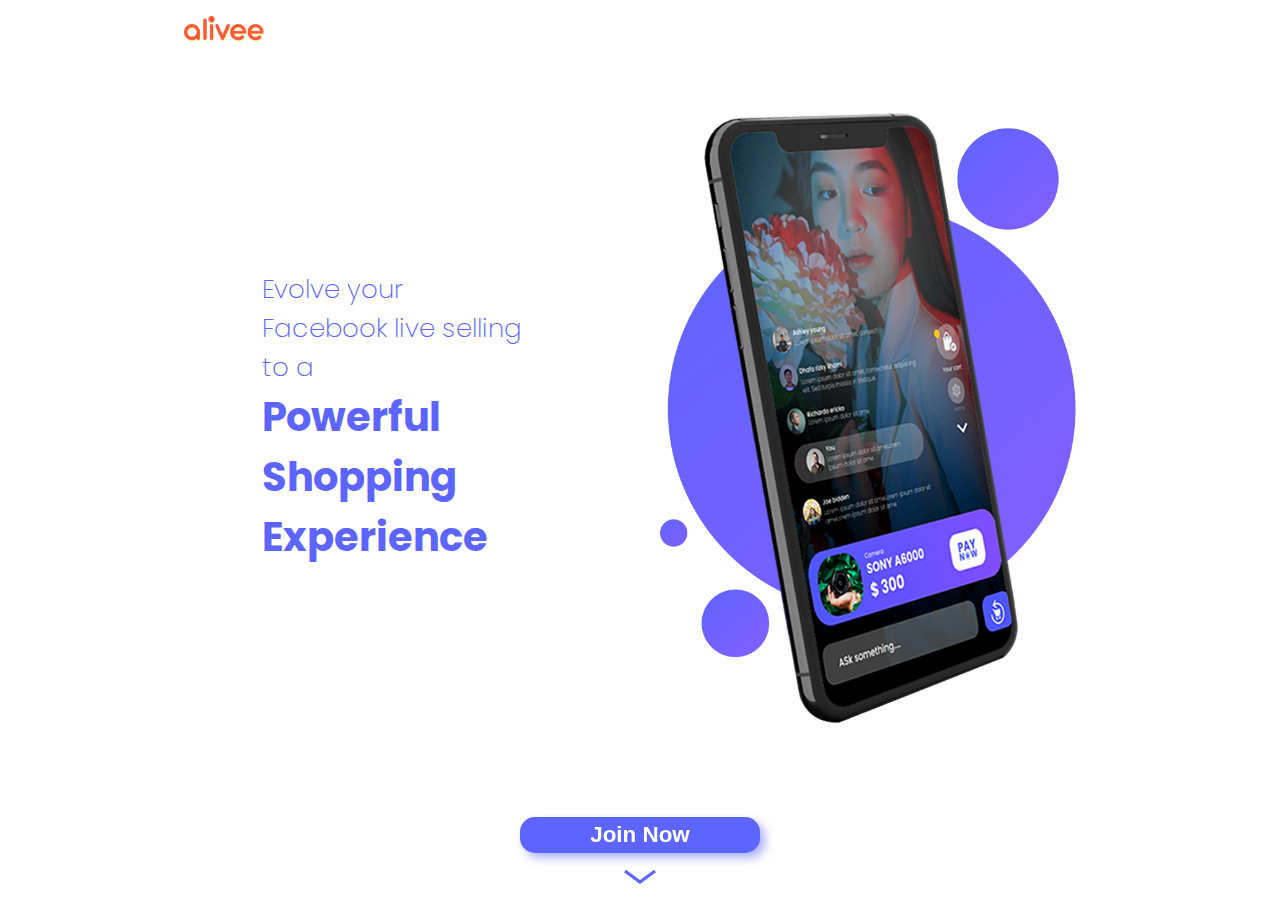
<file: OCT23/index.html>
<!DOCTYPE html>
<html lang="en">
  <head>
    <meta charset="UTF-8" />
    <meta name="viewport" content="width=device-width, initial-scale=1.0" />
    <title>alivee cloneee by zhazted</title>
    <link rel="stylesheet" href="style.css" />
    <link
      href="https://fonts.googleapis.com/css2?family=Poppins:wght@400;500;700&display=swap"
      rel="stylesheet"
    />
  </head>
  <body>
    <nav>
      <img src="images/logo.png" id="navbar-logo" />
    </nav>

    <div class="container">
      <!-- SECTION 1-->
      <div class="content-box flex-row" id="first">
        <div id="section-1-item-1">
          
          <p class="top-title">
            Evolve your <br />
            Facebook live selling
            <br />to a
          </p>
          <h1>
            Powerful <br />
            Shopping <br />
            Experience
          </h1>
        </div>
        <div class="image-box">
          <img src="images/first-section-image.png" alt="section-1" id="phone" />
        </div>
      </div>

      <!-- SECTION 2-->
      <div class="content-box common-section" id="section-2">
        <div class="item-1">
          <h2>Transform problematic comments into powerful buttons</h2>
        </div>
        
        <div class="item-2">
          <img
            src="images/second-section-image.png"
            alt="section-2"
            class="common-img"
          />
        </div>
        <div class="item-3" id="checklists">

          

          <div>

            <div class="flex-row checklist-top">
              <img src="images/check-mark-icon.svg" alt="check" class="check" />
              <p>
                Seamless and familiar e-commerce shopping experience for your buyers
              </p>
            </div>
            <div class="flex-row checklist-top">
              <img src="images/check-mark-icon.svg" alt="check" class="check" />
              <p>No more worrying customers type wrong</p>
            </div>

          </div>


          <div>

            <div class="flex-row checklist-top">
              <img src="images/check-mark-icon.svg" alt="check" class="check" />
              <p>Move on to next product faster during live</p>
            </div>
            <div class="flex-row checklist-bottom">
              <img src="images/check-mark-icon.svg" alt="check" class="check" />
              <p>Focus 100% on selling product faster</p>
            </div>


          </div>
          
          
        </div>
        <div class="new-item">
          <p class="description">
            Now your live shop can scale to new heights!
            You can sell 3x-8x more products comparing with any other
            systems out there
          </p>
        </div>
    </div>

    <!-- SECTION 3-->
    <div class="content-box common-section" id="section-3">
      <div class="item-1">
        <h2>Digital payments enabled, One-click checkout anytime</h2>
      </div>
      <div class="item-2">

        <div class="section-text-holder">

          <h3>Automated payment reconciliation</h3>
          <p class="description">
            One quick view on payment status
            We also allow bank transfers* for sellers who do not wish to use
            digital payment *PAYNOW recommended
          </p>

        </div>
        
      </div>
      <div class="item-3">
        <img src="images/third-section-image.png" alt="section-3" class="common-img" />
      </div>
    </div>

    <!-- SECTION 4-->
    <div class="content-box common-section">
        
        <div class="item-1">
            <div class="flex-row">
                <p class="logo">aliveecoin</p>
                <img src="images/alivee-coin-icon.png" alt="alive-coin"  width="15" height="15"/>
            </div>
            <h2>FREE loyalty coins for all your customers</h2>
        </div>
        <div class="item-2">
            <img src="images/fourth-section-image.png" alt="section-4" class="common-img" />
          
        </div>
        <div class="item-3">

          <div class="section-text-holder">

            <h3>Each time they buy from you, alivee will reward your buyers with alivee coin</h3>
            <p class="description">
                All our subscribed sellers* will enjoy this at no cost to
                sellers. *Only for digital payments
            </p>
            
          </div>
            
        </div>
    </div>

    <!-- SECTION 5-->
    <div class="content-box common-section" id="section-5">
        <div class="item-1">
          <h2>All functions to help you GROW your live selling business</h2>
        </div>
        <div class="item-2">

          <div class="section-text-holder">
            <h3>Your success = Our success. Period.</h3>
            <p class="description">
              We never stop improving our features, that is our promise to our
              sellers. We see you as a partner not just a subscriber. More
              functions will be updated over time. Our team is made up of ex
              successful tech startup founders
            
            </p>
          </div>
          
        </div>
        <div class="item-3">
          <img src="images/fifth-section-image.png" alt="section-5" class="common-img" />
        </div>
    </div>

    <!-- SECTION 6-->
    <div class="content-box common-section" id="section-6">
        <div class="item-1">
          <h2>Take the first mover advantage!</h2>
        </div>
        <div class="item-2">

          <img src="images/sixth-section-image.png" alt="section-6" class="common-img" />
          
        </div>
        <div class="item-3">

            <div class="section-text-holder">
              <h3>Sign-up Bonus</h3>
              <p class="description">
                  You will also get <strong>5x</strong> more aliveecoins for all your buyers, up to a limited time.
              </p>
            </div>
        </div>
    </div>

    <!-- SECTION 7-->
    <div class="content-box" id="registration"> 
        <div  id="reg-item-1">
            <div class="bubble">
                <div>
                    <h2>COMING ALIVE <br> IN MAY 2021!</h2>
                    <p>You will also get 5x more aliveecoins for all your buyers, up to a limited time.</p>
                </div>
                
                <h3>15 SLOTS ONLY!</h3>
            </div>
        </div>
        <div id="register-item-2">
          <div  id="reg-item-2">
            <form class="flex-column">
                <label for="shop-name">Shop name</label>
                <input type="input" name="shop-name">

                <label for="whatsapp">Whatsapp number</label>
                <input type="input" name="whatsapp">

                <button id="register">Register Interest Now</button>
                <p>
                    We will drop you a whatapp in 24hours to share our special price for the first 15. Or ask us any questions then.
                </p>

            </form>
          </div>
          <div  id="reg-item-3">
              <h3>Already using some automation systems?</h3>
              <p>Don't worry! If you’re currently using any existing systems, we are committed to help you to use a MORE POWERFUL product. Get up to 6 months free subscription if you make the switch today!</p>
          </div>
        </div>
        
    </div>

    <p>© 2021 alivee pte ltd. Founded in Singapore with ❤️.</p>

    <footer>
      <button id="join-now">Join Now</button>
      <img
        src="images/arrow-down-icon.svg"
        alt="arrow-down"
        class="arrow-down"
      />
    </footer>
    
  </body>
</html>
</file>
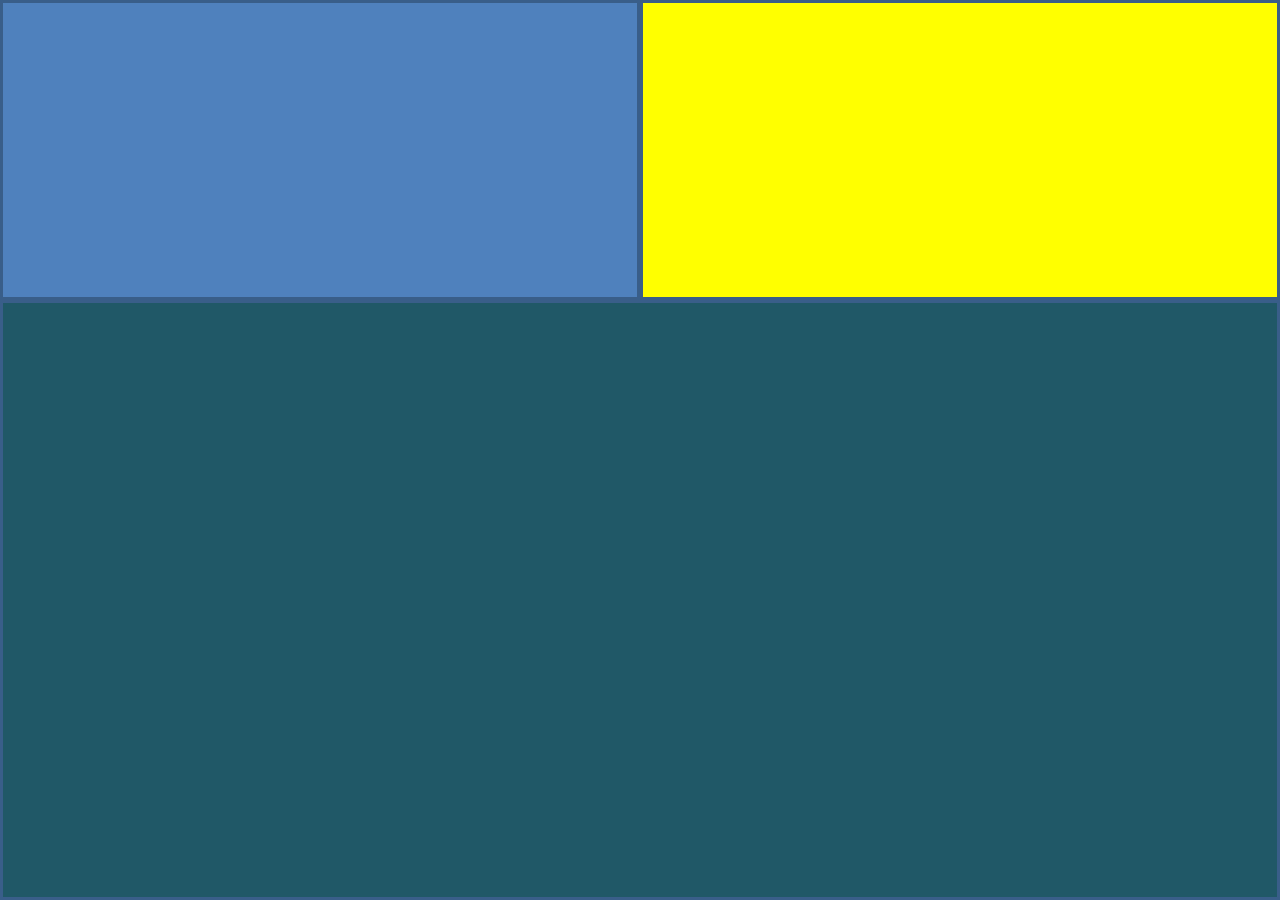
<file: OCT21/1/index.html>
<!DOCTYPE html>
<html lang="en">
  <head>
    <meta charset="UTF-8" />
    <meta name="viewport" content="width=device-width, initial-scale=1.0" />
    <title>Number 1</title>
    <link rel="stylesheet" href="style.css" type="text/css" />
  </head>
  <body>
    <div class="container">
      <div id="item-1"></div>
      <div id="item-2"></div>
      <div id="item-3"></div>
    </div>
  </body>
</html>
</file>
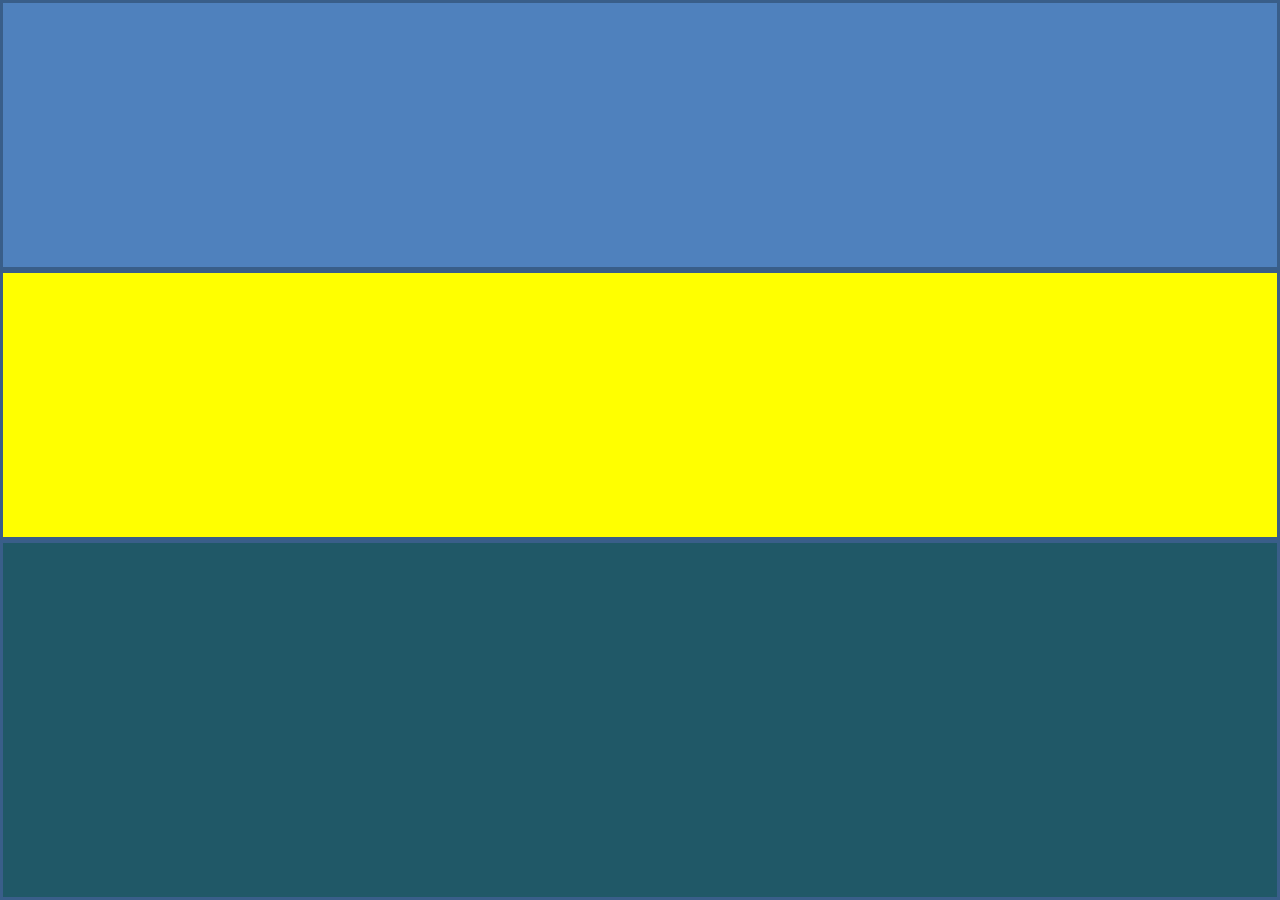
<file: OCT21/2/index.html>
<!DOCTYPE html>
<html lang="en">
  <head>
    <meta charset="UTF-8" />
    <meta name="viewport" content="width=device-width, initial-scale=1.0" />
    <title>Number 2</title>
    <link rel="stylesheet" href="style.css" type="text/css" />
  </head>
  <body>
    <div class="container">
      <div id="item-1"></div>
      <div id="item-2"></div>
      <div id="item-3"></div>
    </div>
  </body>
</html>
</file>
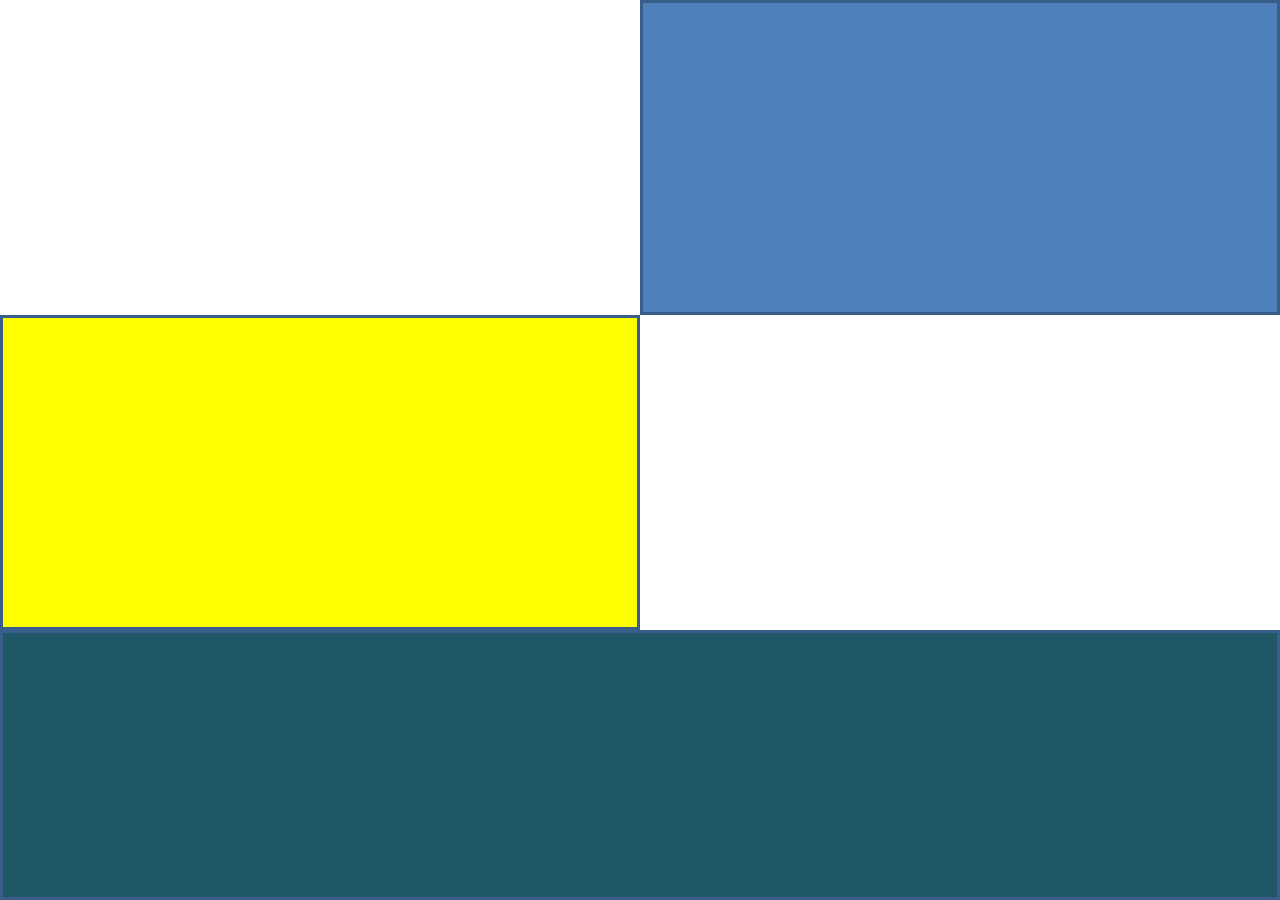
<file: OCT21/3/index.html>
<!DOCTYPE html>
<html lang="en">
  <head>
    <meta charset="UTF-8" />
    <meta name="viewport" content="width=device-width, initial-scale=1.0" />
    <title>Number 3</title>
    <link rel="stylesheet" href="style.css" type="text/css" />
  </head>
  <body>
    <div class="container">
      <div id="item-1"></div>
      <div id="item-2"></div>
      <div id="item-3"></div>
    </div>
  </body>
</html>
</file>
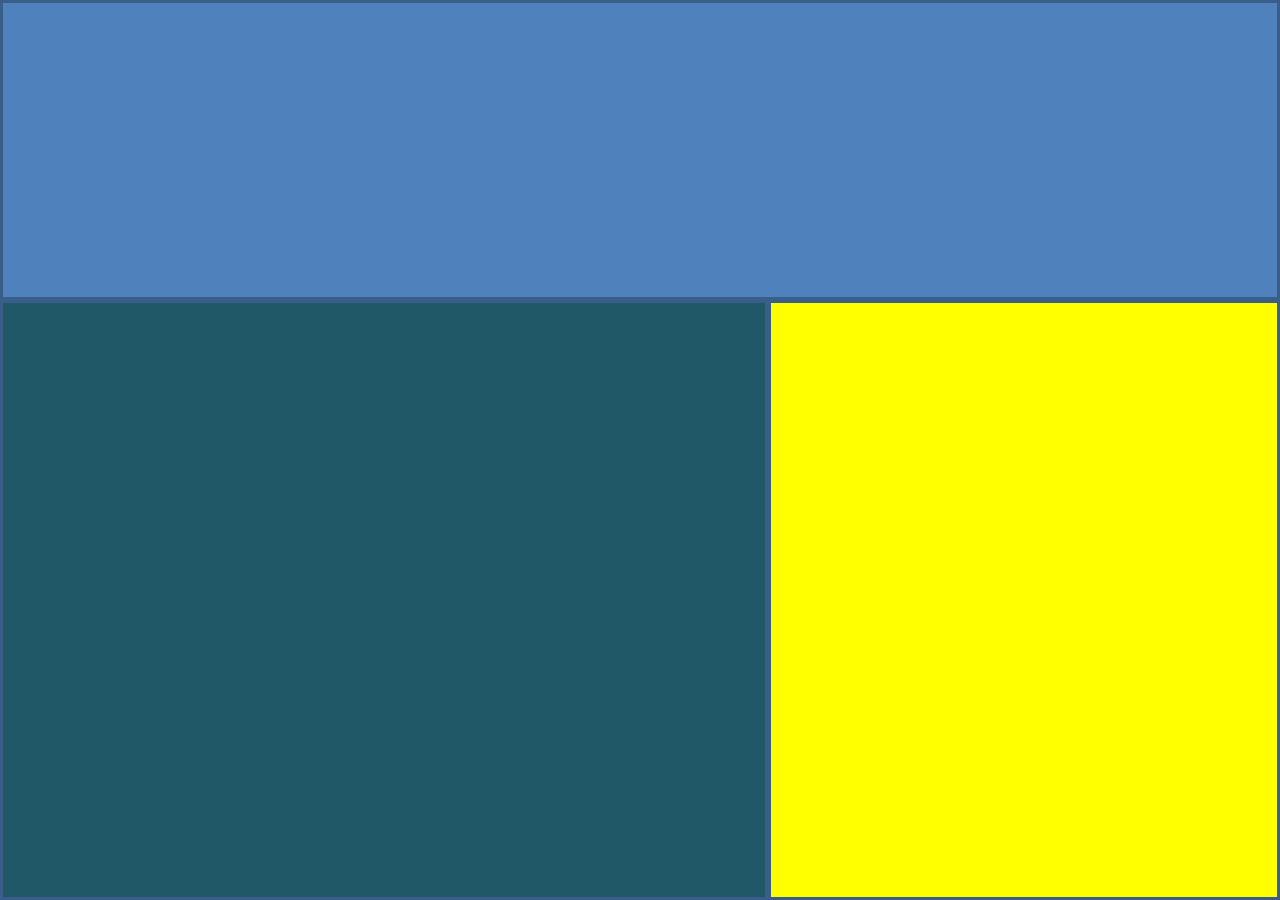
<file: OCT21/4/index.html>
<!DOCTYPE html>
<html lang="en">
  <head>
    <meta charset="UTF-8" />
    <meta name="viewport" content="width=device-width, initial-scale=1.0" />
    <title>Number 4</title>
    <link rel="stylesheet" href="style.css" type="text/css" />
  </head>
  <body>
    <div class="container">
      <div id="item-1"></div>
      <div id="item-2"></div>
      <div id="item-3"></div>
    </div>
  </body>
</html>
</file>
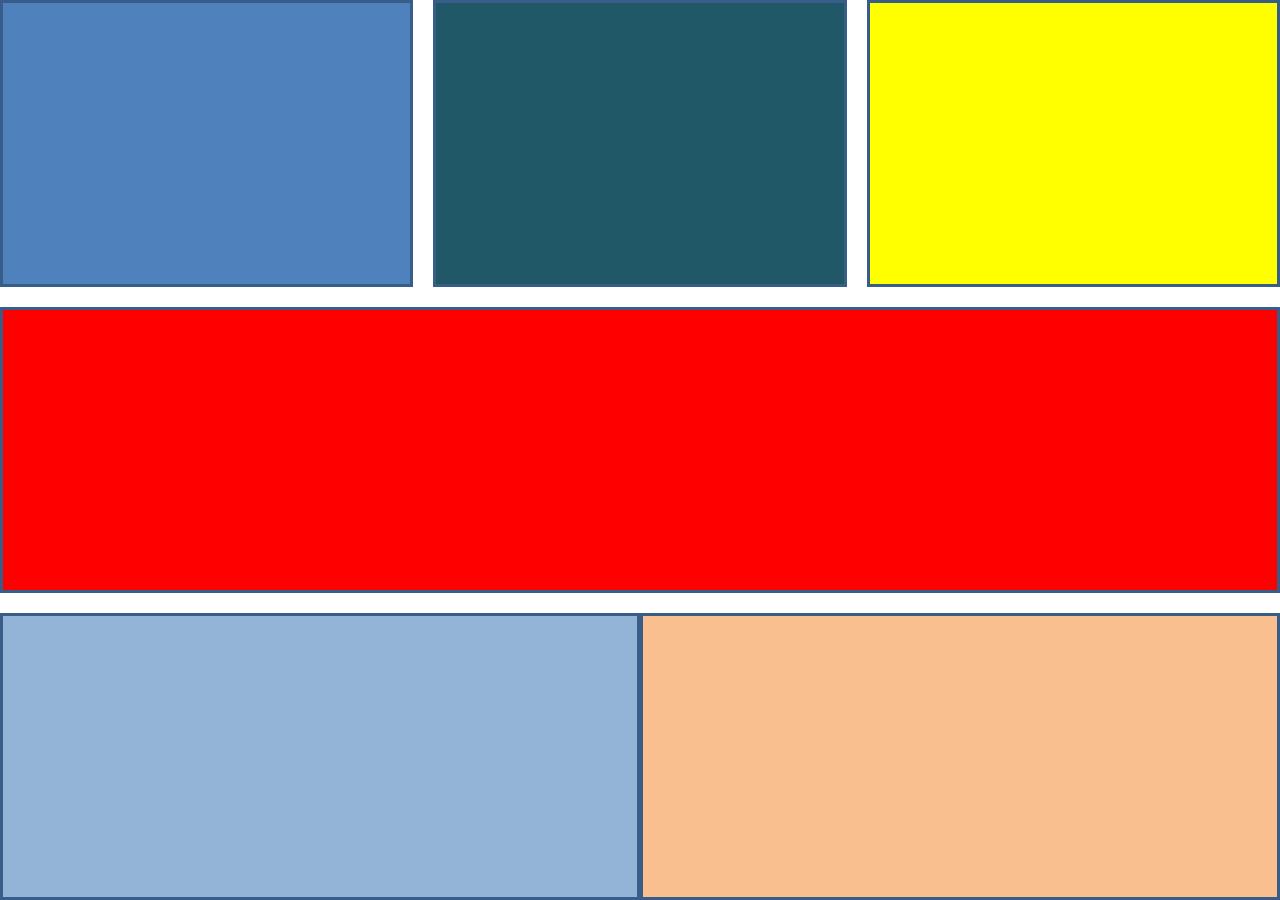
<file: OCT21/5/index.html>
<!DOCTYPE html>
<html lang="en">
  <head>
    <meta charset="UTF-8" />
    <meta name="viewport" content="width=device-width, initial-scale=1.0" />
    <title>Number 5</title>
    <link rel="stylesheet" href="style.css" type="text/css" />
  </head>
  <body>
    <div class="container">
      <div id="item-1"></div>
      <div id="item-2"></div>
      <div id="item-3"></div>
      <div id="item-4"></div>
      <div id="item-5">
        <div id="inner-item-1"></div>
        <div id="inner-item-2"></div>
      </div>
    </div>
  </body>
</html>
</file>
<file: OCT23/style.css>
:root {
  --primary: rgb(92, 101, 255);
  --title: rgb(46, 46, 46);
  --paragraph: rgb(112, 112, 112);
}

* {
  box-sizing: border-box;
  margin: 0;
}

body {
  max-width: 1200px;
  margin: 0 auto !important;
  display: flex;
  flex-direction: column;
  font-family: "Poppins", sans-serif;
}

h1 {
  font-size: 2.5rem;
  font-weight: bold;
  color: var(--primary);
}

h2 {
  font-size: 1.9rem;
  font-weight: 900;
  color: var(--title);
}

h3 {
  font-size: 19px;
  font-weight: bolder;
  color: var(--primary);
}

p {
  color: var(--paragraph);
  font-weight: 500;
}

nav,
footer {
  width: 100%;
  max-width: 1200px;
  position: fixed;
  left: 50%;
  transform: translateX(-50%);
  padding: 1rem 9rem;
}

footer {
  padding: 1rem 0;
}

form button,
input {
  margin: auto auto;
  width: 100%;
  margin: 2% 0;
}

input {
  border: none;
  background-color: #ededed;
}

label {
  font-weight: 700;
  font-size: 19px;
  color: #474747;
}

/* NAV CSS */

nav img {
  width: 5rem;
}

/* FOOTER CSS */

#register {
  background-image: linear-gradient(to right, #6464ff, #8c5cff);
}

footer {
  display: flex;
  flex-direction: column;
  align-items: center;
  height: auto;
  bottom: 0;
}

button {
  font-weight: 700;
  color: white;
  font-size: 20px;
  border: none;
  background-color: var(--primary);
}

footer button {
  width: 270px;
  height: 3rem;
}

button,
input {
  border-radius: 15px;
  height: 40px;
  width: 25%;
}

.arrow-down {
  width: 2rem;
}

#join-now {
  margin: 0 auto;
  margin-bottom: 1rem;
  padding: 0.3rem;
  font-size: 1.4rem;
  font-weight: bold !important;
  max-width: 240px;
  width: 100%;
  height: auto;
  box-shadow: 5px 5px 10px rgba(92, 101, 255, 0.5);
}

/* CONTENT CSS */

.container::-webkit-scrollbar {
  display: none;
}

.container {
  display: flex;
  flex-direction: column;
  align-items: center;
  height: 100vh;
  scroll-snap-type: y mandatory;
  overflow-y: scroll;
  padding: 0 9rem;
}

.content-box {
  width: 100%;
  scroll-snap-align: start;
  min-height: 100vh;
  padding: 5rem 0 9rem 0;
}

/* common section */

.common-section {
  display: grid;
  grid-template-rows: 1.4fr 8fr;
  grid-template-columns: 1fr 1fr;
  grid-auto-rows: 10%;
  gap: 6rem;
}

.common-section > div {
  display: flex;
  flex-direction: column;
  align-items: center;
  justify-content: center;
  text-align: center;
}

.section-text-holder {
  margin: 2rem;
}

.item-1 {
  grid-area: 1 / 1 / 2 / 3;
  width: 100%;
}

.item-2 {
  grid-area: 2 / 1 / 3 / 2;
}

.item-3 {
  grid-area: 2 / 2 / 3 / 3;
}

.new-item {
  grid-column: 1 / -1;
  justify-self: center;
  width: 50%;
}
.common-img {
  width: 100%;
}

.description {
  margin-top: 1%;
  font-weight: 500;
}

/*first section */

.top-title {
  font-size: 1.63rem;
  font-weight: 200;
  color: var(--primary);
}

#first > div {
  flex: 1;
  display: flex;
  flex-direction: column;
  align-items: center;
  justify-content: center;
  text-align: left;
}

.image-box img {
  width: 26rem;
  height: 40rem;
  object-fit: contain;
}

#section-1-item-1 h1,
#section-1-item-1 .top-title {
  width: 100%;
  max-width: 300px;
}

/*second section */

#checklists {
  margin-top: 11rem;
  display: flex;
  height: 5rem;
}

#checklists div {
  display: flex;
  flex: 1;
  text-align: left;
}

#checklists div img {
  width: 2rem;
  height: 1.5rem;
  margin-right: 0.5rem;
}

/*fourth section */

.logo {
  width: 50%;
  color: #5c65ff;
  margin-right: 30px;
  font-weight: 500;
  font-size: 20px;
}

.flex-row {
  display: flex;
  flex-direction: row;
}

.flex-column {
  display: flex;
  flex-direction: column;
}

/*fifth section */

/*sixth section */
#section-6 {
  background-image: url("images/particles.svg");
}

/*registration section*/
#registration {
  margin-bottom: 8%;
  display: flex;
  flex-direction: column;
}

#registration > div {
  display: flex;
  flex-direction: row;
  margin: auto;
  align-items: center;
  justify-content: center;
  padding: 10px;
}

#reg-item-1 {
  width: 70%;
}
#reg-item-3 {
  text-align: center;
}

.bubble {
  background-image: url("images/bubble.png");
  background-repeat: no-repeat;
  background-position: center;
  background-size: contain;
  text-align: center;
  height: 12rem;
  width: 60rem;
  justify-content: space-between;
}

.bubble div h2,
.bubble div p {
  color: white;
}

input {
  width: 100%;
  background: #ededed;
  border: none;
  padding: 5px;
}

input:focus {
  outline: none;
}

@media (max-width: 1024px) {
  p {
    font-size: 0.95rem;
  }

  .bubble {
    width: 24rem;
  }
}

@media (max-width: 768px) {
  #first {
    flex-direction: column !important;
  }

  h1 {
    font-size: 2rem;
  }

  h2 {
    font-size: 1.5rem;
  }

  h3 {
    font-size: 1.3rem;
  }

  p {
    font-size: 1rem;
  }

  .top-title {
    font-size: 1.15rem;
  }

  .image-box img {
    max-width: 200px;
  }

  .common-section {
    display: flex;
    flex-direction: column;
  }

  .item-1 {
    flex: 1;
  }

  .item-2,
  .item-3 {
    flex: 2;
    justify-content: flex-start !important;
  }

  .item-2 img,
  .item-3 img {
    max-width: 280px;
  }

  #section-3 .item-3,
  #section-5 .item-3 {
    order: 2;
  }

  #section-3 .item-2,
  #section-5 .item-2 {
    order: 3;
  }

  .content-box {
    padding: 3rem 2rem 4rem 2rem;
  }

  #checklists {
    display: flex;
    flex-wrap: wrap;
    flex-direction: row;
    flex: 0.5;
  }

  #section-2 .item-2 {
    flex: 1;
  }

  #section-2 .item-1 {
    flex: 1;
  }

  #section-2 .item-3 {
    flex: 2;
  }

  #section-2 .new-item {
    flex: 2;
    justify-content: flex-start;
  }

  #checklists > div {
    width: 50%;
    height: auto;
  }

  #registration > div {
    flex-direction: column !important;
  }

  .bubble {
    width: 22rem;
    padding-top: 20px;
  }

  .bubble h3 {
    margin-top: 5px;
  }
}

@media (max-width: 425px) {
  #register {
    font-size: 13px;
  }

  p {
    font-size: 0.6rem;
  }

  label {
    font-size: 0.9rem;
  }

  h1 {
    font-size: 2rem;
  }

  h2 {
    font-size: 1rem;
  }

  h3 {
    font-size: 0.8rem;
  }

  .bubble {
    width: 14rem;
    padding-top: 48px;
  }

  .bubble h3 {
    margin-top: 30px;
  }
}
</file>
<file: OCT21/1/style.css>
* {
  margin: 0;
  padding: 0;
  box-sizing: border-box;
}

.container {
  display: grid;
  height: 100vh;
  grid-template-rows: repeat(3, 1fr);
  grid-template-columns: repeat(2, 50%);
}

.container div {
  border: 3px solid #395e89;
}

#item-1 {
  grid-area: 1 / 1 / 2 / 2;
  background-color: #4f81bd;
}

#item-2 {
  grid-area: 1 / 2 / 2 / 2;
  background-color: #ffff00;
}

#item-3 {
  grid-area: 2 / 1 / 4 / 3;
  background-color: #205867;
}
</file>
<file: OCT21/2/style.css>
* {
  margin: 0;
  padding: 0;
  box-sizing: border-box;
}

.container {
  display: grid;
  height: 100vh;
  grid-template-rows: repeat(2, 30%) 40%;
}

.container div {
  border: 3px solid #395e89;
}

#item-1 {
  grid-area: 1 2;
  background-color: #4f81bd;
}

#item-2 {
  grid-area: 2 3;
  background-color: #ffff00;
}

#item-3 {
  grid-row: 3 4;
  background-color: #205867;
}
</file>
<file: OCT21/3/style.css>
* {
  margin: 0;
  padding: 0;
  box-sizing: border-box;
}

.container {
  display: grid;
  height: 100vh;
  grid-template-rows: repeat(2, 35%) 30%;
  grid-template-columns: repeat(2, 1fr);
}

.container div {
  border: 3px solid #395e89;
}

#item-1 {
  grid-area: 1 / 2 / 2 / 3;
  background-color: #4f81bd;
}

#item-2 {
  grid-area: 2 / 1 / 3 / 2;
  background-color: #ffff00;
}

#item-3 {
  grid-area: 3 / 1 / 4 / 3;
  background-color: #205867;
}
</file>
<file: OCT21/4/style.css>
* {
  margin: 0;
  padding: 0;
  box-sizing: border-box;
}

.container {
  display: grid;
  height: 100vh;
  grid-template-rows: 1fr 2fr;
  grid-template-columns: 60% 40%;
}

.container div {
  border: 3px solid #395e89;
}

#item-1 {
  grid-area: 1 / 1 / 2 / 3;
  background-color: #4f81bd;
}

#item-2 {
  grid-area: 2 1 3 2;
  background-color: #205867;
}

#item-3 {
  grid-area: 2 3;
  background-color: #ffff00;
}
</file>
<file: OCT21/5/style.css>
* {
  margin: 0;
  padding: 0;
  box-sizing: border-box;
}

.container {
  display: grid;
  height: 100vh;
  grid-template-rows: repeat(3, 1fr);
  grid-template-columns: repeat(3, 1fr);
  gap: 20px;
}

.container div {
  border: 3px solid #385d88;
}

#item-1 {
  grid-area: 1 / 1 / 2 / 2;
  background-color: #4f81bd;
}

#item-2 {
  grid-area: 1 / 2 / 2 / 3;
  background-color: #205867;
}

#item-3 {
  grid-area: 1 / 3 / 2 / 4;
  background-color: #ffff00;
}

#item-4 {
  grid-area: 2 / 1 / 3 / 4;
  background-color: #ff0000;
}

#item-5 {
  grid-area: 3 / 1 / 4 / 4;
  background-color: pink;
  display: flex;
  border: none;
}

#item-5 div {
  width: 50%;
  height: 100%;
}

#inner-item-1 {
  background-color: #93b3d7;
}

#inner-item-2 {
  background-color: #fabf8e;
}
</file>
